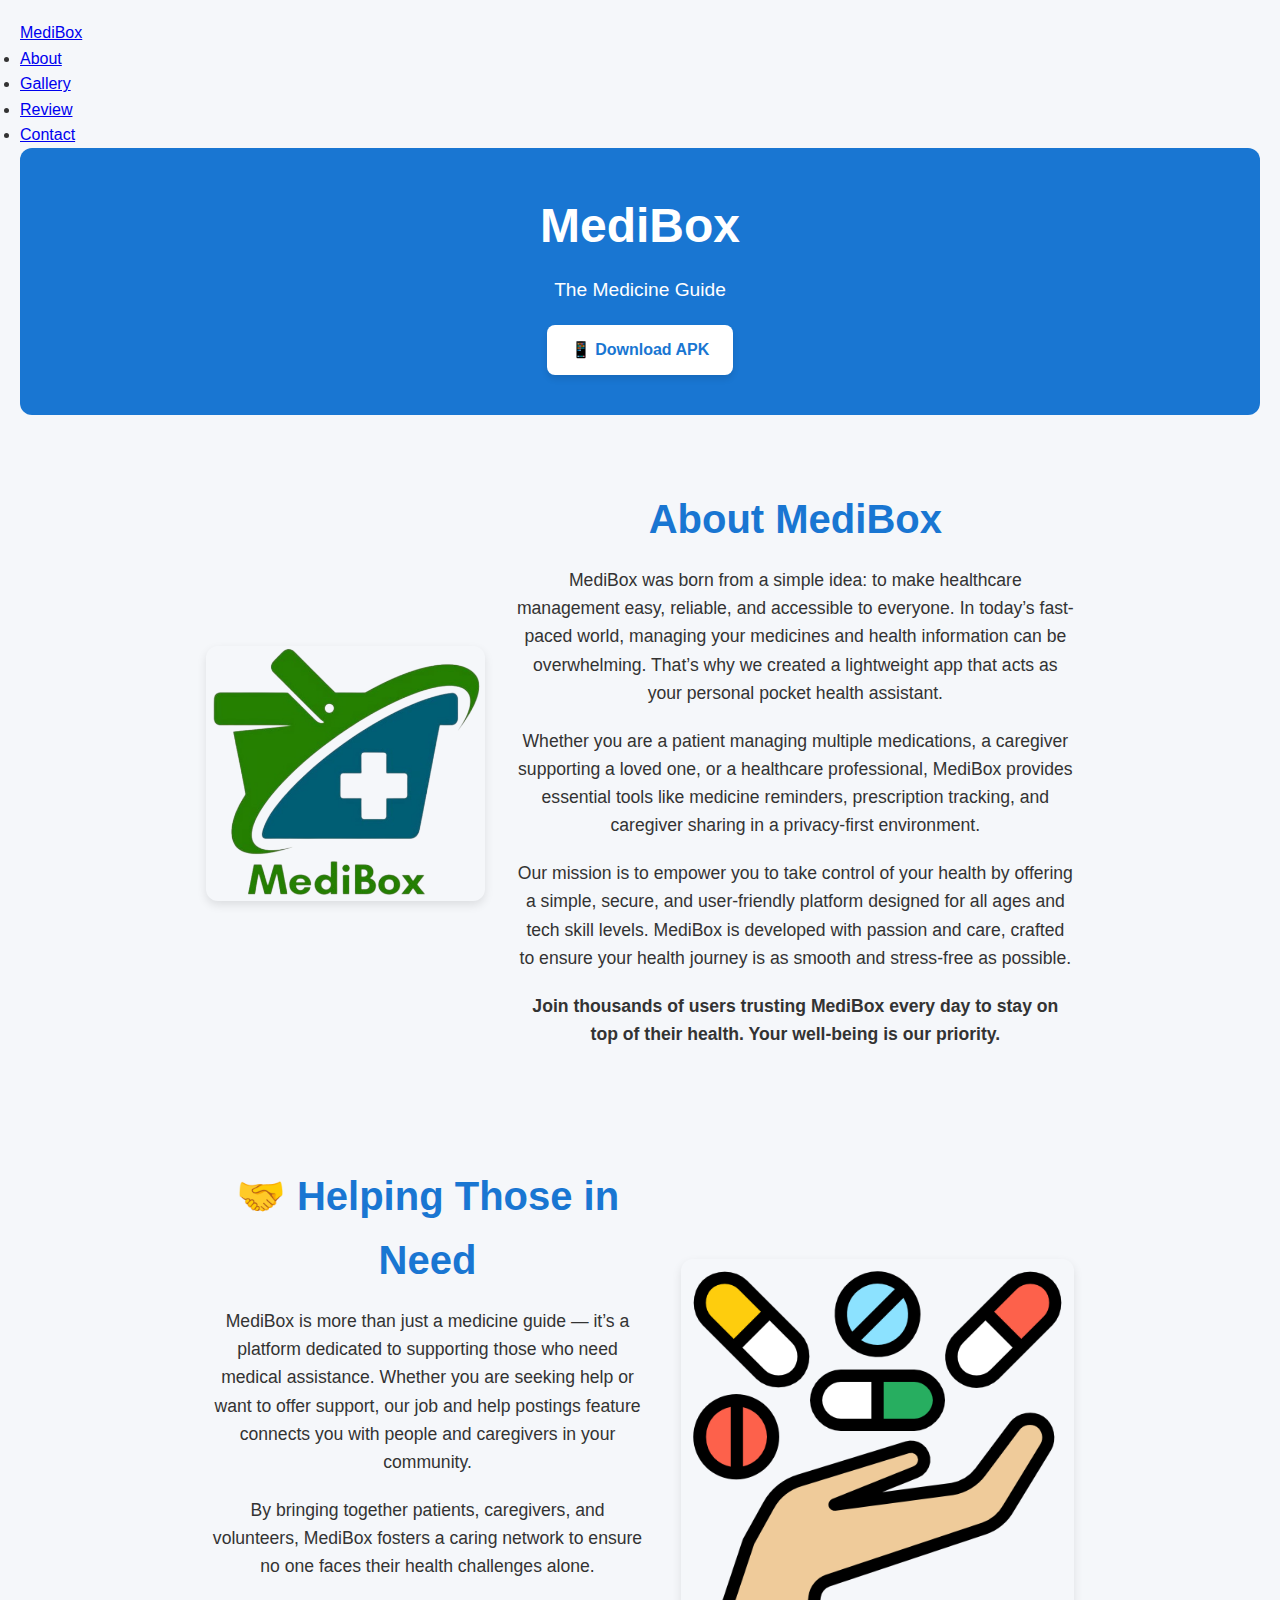
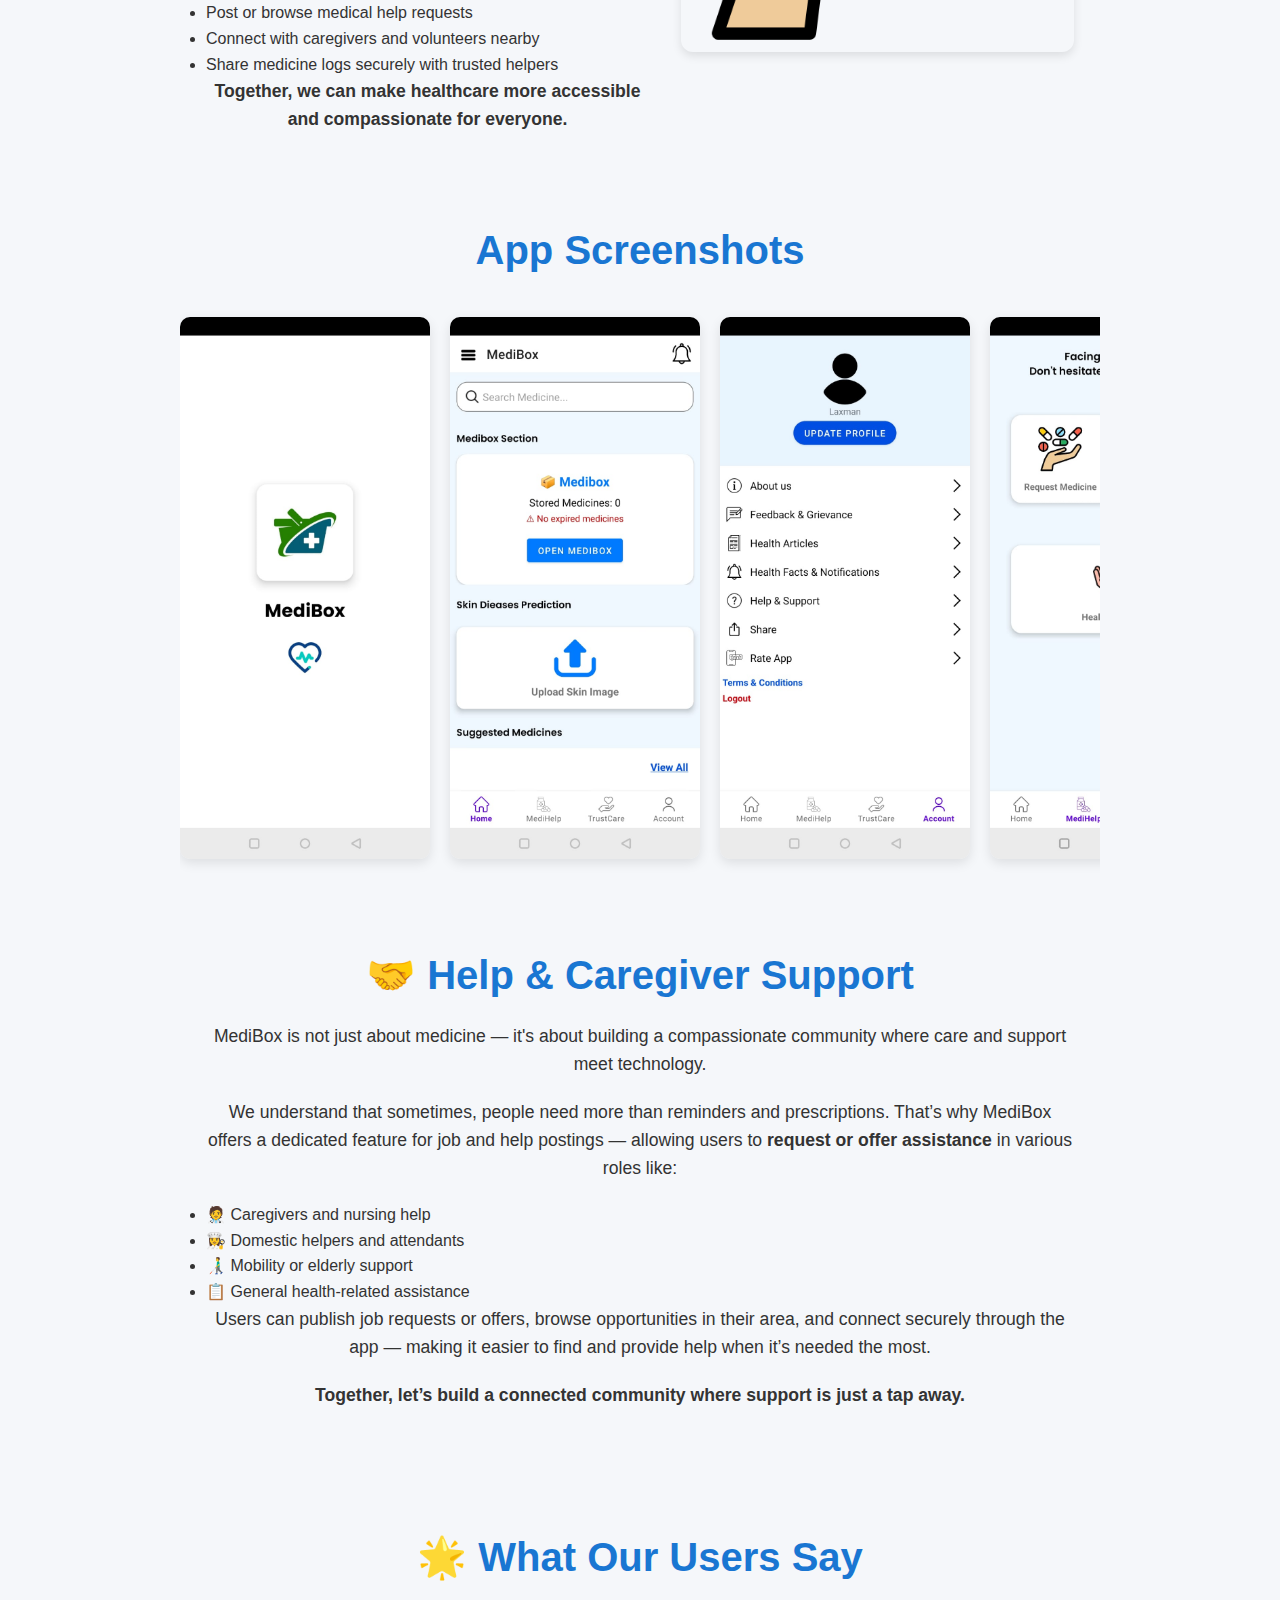
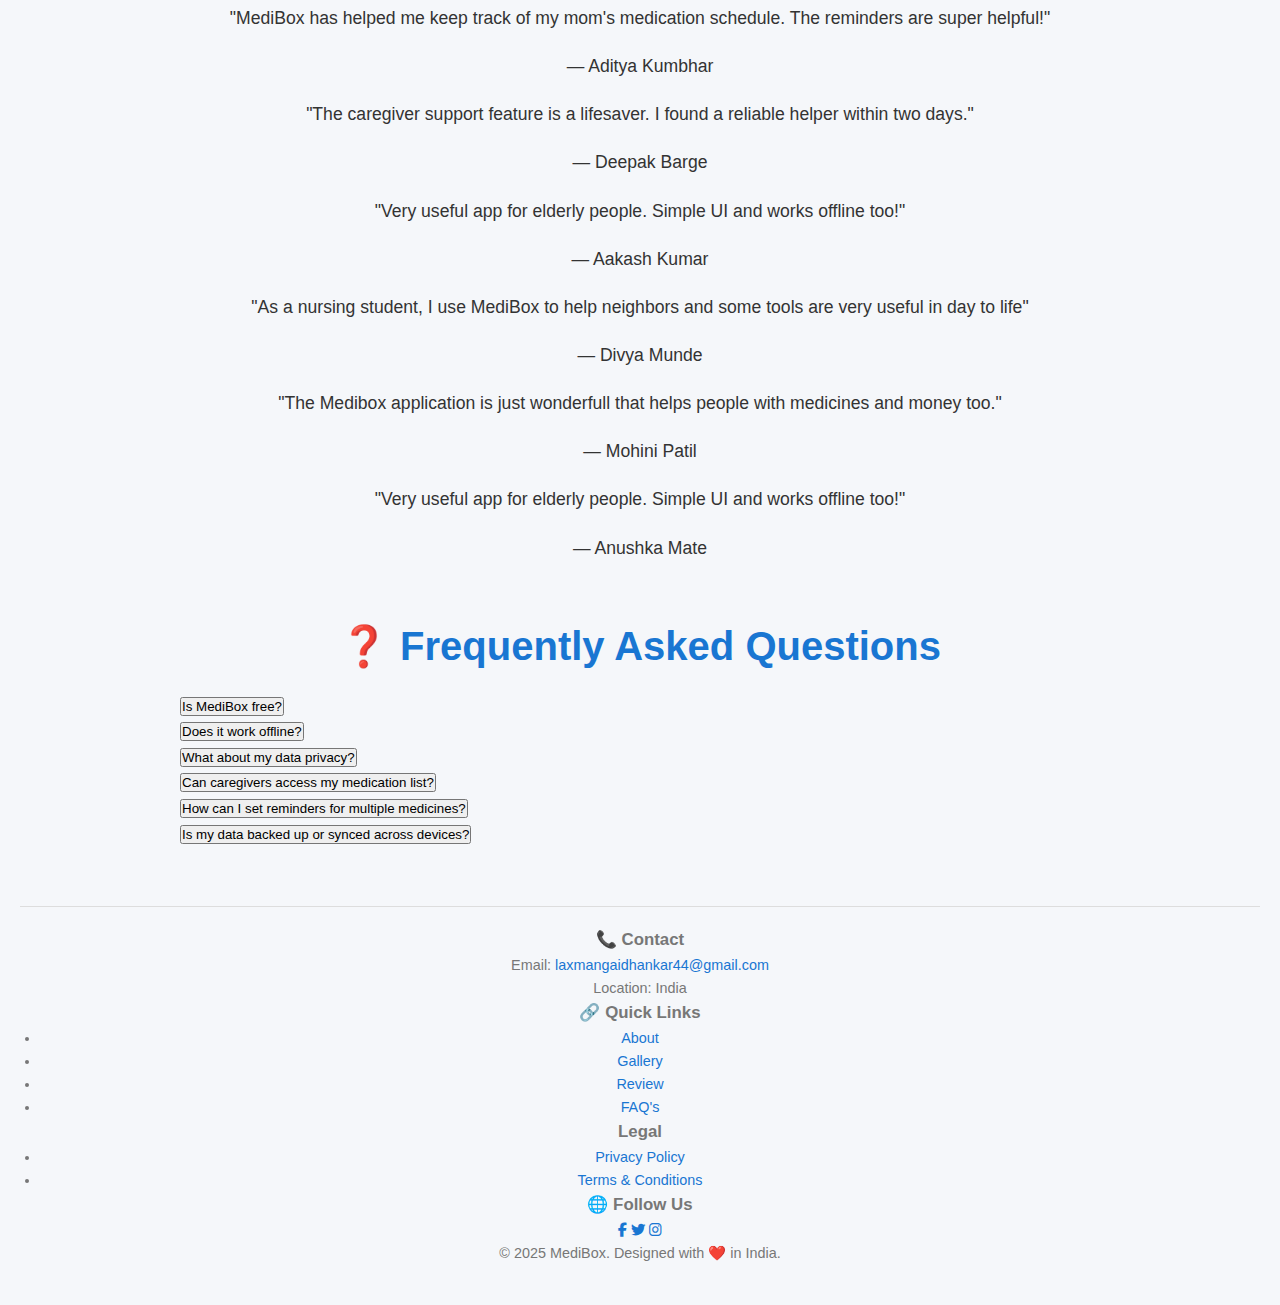
<file: index.html>
<!DOCTYPE html>
<html lang="en">
<head>
  <meta charset="UTF-8" />
  <meta name="viewport" content="width=device-width, initial-scale=1.0" />
  <title>MediBox - The Medicine Guide</title>
  <link rel="canonical" href="https://medibox-app.netlify.app/" />
  <link rel="stylesheet" href="style.css" />
  <link rel="stylesheet" href="https://cdnjs.cloudflare.com/ajax/libs/font-awesome/6.5.0/css/all.min.css">

<script type="text/javascript" src="//www.highperformanceformat.com/9b39e9420e1ee6a1805c2acc53199669/invoke.js"></script>
  <script async src="https://pagead2.googlesyndication.com/pagead/js/adsbygoogle.js?client=ca-pub-1749956579028026" crossorigin="anonymous"></script>
</head>
<body>
<script type="text/javascript">
	atOptions = {
		'key' : '9b39e9420e1ee6a1805c2acc53199669',
		'format' : 'iframe',
		'height' : 60,
		'width' : 468,
		'params' : {}
	};
</script>
  <!-- Navigation -->
  <nav class="navbar">
    <div class="nav-container">
      <a href="#home" class="nav-logo">MediBox</a>
      <ul class="nav-menu">
        <li><a href="#about">About</a></li>
        <li><a href="#gallery">Gallery</a></li>
        <li><a href="#review">Review</a></li>
        <li><a href="#contact">Contact</a></li>
 
      </ul>
    </div>
  </nav>

  <header id="home">
    <h1>MediBox</h1>
    <p>The Medicine Guide</p>
    <a href="https://drive.google.com/file/d/1pLILEIgK7YUVu4fCxvGhVklfcjuQ7Dc8/view?usp=sharing" class="btn" download>📱 Download APK</a>
  </header>

  <!-- Top Ad -->
  <section class="ad-top">
    <ins class="adsbygoogle"
         style="display:block; text-align:center;"
         data-ad-client="ca-pub-1749956579028026"
         data-ad-slot="1676793147"
         data-ad-format="auto"
         data-full-width-responsive="true"></ins>
  </section>

<section class="about" id="about" style="display: flex; align-items: center; gap: 2rem; padding: 2rem 1rem; max-width: 900px; margin: auto;">
  
  <!-- Image container -->
  <div class="about-image" style="flex: 1; min-width: 250px;">
    <img src="assets/logot.png" alt="About MediBox" style="width: 100%; border-radius: 12px; box-shadow: 0 4px 10px rgba(0,0,0,0.1);" />
  </div>
  
  <!-- Text container -->
  <div class="about-text" style="flex: 2;">
    <h2>About MediBox</h2>
    <p>
      MediBox was born from a simple idea: to make healthcare management easy, reliable, and accessible to everyone.
      In today’s fast-paced world, managing your medicines and health information can be overwhelming. That’s why
      we created a lightweight app that acts as your personal pocket health assistant.
    </p>
    <p>
      Whether you are a patient managing multiple medications, a caregiver supporting a loved one, or a healthcare professional,
      MediBox provides essential tools like medicine reminders, prescription tracking, and caregiver sharing in a privacy-first environment.
    </p>
    <p>
      Our mission is to empower you to take control of your health by offering a simple, secure, and user-friendly platform
      designed for all ages and tech skill levels. MediBox is developed with passion and care, crafted to ensure your health journey
      is as smooth and stress-free as possible.
    </p>
    <p style="font-weight: 600; margin-top: 1rem;">
      Join thousands of users trusting MediBox every day to stay on top of their health. Your well-being is our priority.
    </p>
  </div>
</section>
<script type="text/javascript">
	atOptions = {
		'key' : '9b39e9420e1ee6a1805c2acc53199669',
		'format' : 'iframe',
		'height' : 60,
		'width' : 468,
		'params' : {}
	};
</script>
<script type="text/javascript" src="//www.highperformanceformat.com/9b39e9420e1ee6a1805c2acc53199669/invoke.js"></script>

 

<section class="help-support" id="help-support" style="max-width: 900px; margin: 3rem auto; padding: 1rem;">
  <div style="display: flex; flex-wrap: wrap; align-items: center; gap: 2rem;">
    <div style="flex: 1 1 300px;">
      <h2>🤝 Helping Those in Need</h2>
      <p>
        MediBox is more than just a medicine guide — it’s a platform dedicated to supporting those who need medical assistance. 
        Whether you are seeking help or want to offer support, our job and help postings feature connects you with people and caregivers in your community.
      </p>
      <p>
        By bringing together patients, caregivers, and volunteers, MediBox fosters a caring network to ensure no one faces their health challenges alone.
      </p>
      <ul>
        <li>Post or browse medical help requests</li>
        <li>Connect with caregivers and volunteers nearby</li>
        <li>Share medicine logs securely with trusted helpers</li>
      </ul>
      <p style="font-weight: 600;">
        Together, we can make healthcare more accessible and compassionate for everyone.
      </p>
    </div>
    <div style="flex: 1 1 250px;">
      <img src="assets/requestmedicine.png" alt="Helping hands illustration" style="width: 100%; border-radius: 12px; box-shadow: 0 4px 10px rgba(0,0,0,0.1);" />
    </div>
  </div>
</section>



  <!-- Middle Ad -->
  <section class="ad-middle">
    <ins class="adsbygoogle"
         style="display:block; text-align:center;"
         data-ad-client="ca-pub-1749956579028026"
         data-ad-slot="2839871009"
         data-ad-format="auto"
         data-full-width-responsive="true"></ins>
  </section>


  <!-- Gallery -->
  <section class="gallery" id="gallery">
    <h2>App Screenshots</h2>
    <div class="screenshots scroll-container">
      <img src="assets/Screenshot1.jpg" alt="App Screenshot 1">
      <img src="assets/Screenshot2.jpg" alt="App Screenshot 2">
      <img src="assets/Screenshot3.jpg" alt="App Screenshot 3">
      <img src="assets/Screenshot4.jpg" alt="App Screenshot 4">
      <img src="assets/Screenshot5.jpg" alt="App Screenshot 5">
    </div>
  </section>

  <section class="care-support" id="care-support" style="max-width: 900px; margin: 3rem auto; padding: 1rem;">
  <h2>🤝 Help & Caregiver Support</h2>
  <p>
    MediBox is not just about medicine — it's about building a compassionate community where care and support meet technology.
  </p>

  <p>
    We understand that sometimes, people need more than reminders and prescriptions. That’s why MediBox offers a dedicated feature for job and help postings — allowing users to <strong>request or offer assistance</strong> in various roles like:
  </p>

  <ul>
    <li>🧑‍⚕️ Caregivers and nursing help</li>
    <li>👩‍🍳 Domestic helpers and attendants</li>
    <li>👨‍🦯 Mobility or elderly support</li>
    <li>📋 General health-related assistance</li>
  </ul>

  <p>
    Users can publish job requests or offers, browse opportunities in their area, and connect securely through the app — making it easier to find and provide help when it’s needed the most.
  </p>

  <p style="font-weight: 600; margin-top: 1rem;">
    Together, let’s build a connected community where support is just a tap away.
  </p>
</section>
<section class="user-reviews" id="review" style="padding: 2rem 1rem; max-width: 1000px; margin: auto;">
  <h2 style="text-align: center;">🌟 What Our Users Say</h2>
  <div class="review-container">

    <div class="review-card">
      <p class="review-text">"MediBox has helped me keep track of my mom's medication schedule. The reminders are super helpful!"</p>
      <p class="review-user">— Aditya Kumbhar</p>
    </div>

    <div class="review-card">
      <p class="review-text">"The caregiver support feature is a lifesaver. I found a reliable helper within two days."</p>
      <p class="review-user">— Deepak Barge</p>
    </div>

    <div class="review-card">
      <p class="review-text">"Very useful app for elderly people. Simple UI and works offline too!"</p>
      <p class="review-user">— Aakash Kumar</p>
    </div>

    <div class="review-card">
      <p class="review-text">"As a nursing student, I use MediBox to help neighbors and some tools are very useful in day to life"</p>
      <p class="review-user">— Divya Munde</p>
    </div>
 <div class="review-card">
      <p class="review-text">"The Medibox application is just wonderfull that helps people with medicines and money too."</p>
      <p class="review-user">— Mohini Patil</p>
    </div>

    <div class="review-card">
      <p class="review-text">"Very useful app for elderly people. Simple UI and works offline too!"</p>
      <p class="review-user">— Anushka Mate</p>
    </div>
  </div>
</section>

<section class="faq" id="faq">
  <h2>❓ Frequently Asked Questions</h2>

  <div class="faq-item">
    <button class="faq-question" aria-expanded="false" aria-controls="faq1" id="faq1-btn">
      Is MediBox free?
    </button>
    <div id="faq1" class="faq-answer" role="region" aria-labelledby="faq1-btn" hidden>
      Yes! MediBox is completely free to use without any hidden fees or in-app purchases. Our goal is to provide accessible healthcare support to everyone.
    </div>
  </div>

  <div class="faq-item">
    <button class="faq-question" aria-expanded="false" aria-controls="faq2" id="faq2-btn">
      Does it work offline?
    </button>
    <div id="faq2" class="faq-answer" role="region" aria-labelledby="faq2-btn" hidden>
      Most of the core features, like medicine reminders and your saved prescriptions, work offline. However, some features such as job postings and community updates require an internet connection.
    </div>
  </div>

  <div class="faq-item">
    <button class="faq-question" aria-expanded="false" aria-controls="faq3" id="faq3-btn">
      What about my data privacy?
    </button>
    <div id="faq3" class="faq-answer" role="region" aria-labelledby="faq3-btn" hidden>
      We respect your privacy deeply. MediBox does not collect, share, or sell any personal user data. Your information is stored securely on your device unless you choose to share it with caregivers.
    </div>
  </div>

  <div class="faq-item">
    <button class="faq-question" aria-expanded="false" aria-controls="faq4" id="faq4-btn">
      Can caregivers access my medication list?
    </button>
    <div id="faq4" class="faq-answer" role="region" aria-labelledby="faq4-btn" hidden>
      Yes. You can securely share your medication log with trusted caregivers or family members. This feature helps them support you better by staying informed about your medication schedule.
    </div>
  </div>

  <div class="faq-item">
    <button class="faq-question" aria-expanded="false" aria-controls="faq5" id="faq5-btn">
      How can I set reminders for multiple medicines?
    </button>
    <div id="faq5" class="faq-answer" role="region" aria-labelledby="faq5-btn" hidden>
      MediBox allows you to add multiple medications with flexible schedules. You can set recurring reminders at specific times of the day to ensure you never miss a dose.
    </div>
  </div>

  <div class="faq-item">
    <button class="faq-question" aria-expanded="false" aria-controls="faq6" id="faq6-btn">
      Is my data backed up or synced across devices?
    </button>
    <div id="faq6" class="faq-answer" role="region" aria-labelledby="faq6-btn" hidden>
      Currently, MediBox stores your data locally on your device to prioritize privacy and offline use. We are exploring secure cloud sync options for future updates.
    </div>
  </div>
</section>

<script>
  const faqButtons = document.querySelectorAll('.faq-question');

  faqButtons.forEach(button => {
    button.addEventListener('click', () => {
      const expanded = button.getAttribute('aria-expanded') === 'true';
      
      // Close all answers
      faqButtons.forEach(btn => {
        btn.setAttribute('aria-expanded', 'false');
        const answer = document.getElementById(btn.getAttribute('aria-controls'));
        answer.hidden = true;
      });

      // If previously closed, open this one
      if (!expanded) {
        button.setAttribute('aria-expanded', 'true');
        const answer = document.getElementById(button.getAttribute('aria-controls'));
        answer.hidden = false;
      }
    });
  });
</script>



  <!-- Bottom Ad -->
  <section class="ad-bottom">
    <ins class="adsbygoogle"
         style="display:block; text-align:center;"
         data-ad-client="ca-pub-1749956579028026"
         data-ad-slot="4938570676"
         data-ad-format="auto"
         data-full-width-responsive="true"></ins>
  </section>

<footer class="main-footer">
  <div class="footer-container">
    <!-- Contact Info -->
    <div class="footer-section" id="contact">
      <h3>📞 Contact</h3>
      <p>Email: <a href="mailto:laxmangaidhankar44@gmail.com">laxmangaidhankar44@gmail.com</a></p>
      <p>Location: India</p>
    </div>

    <!-- Quick Links -->
    <div class="footer-section">
      <h3>🔗 Quick Links</h3>
      <ul>
        <li><a href="#about">About</a></li>
        <li><a href="#gallery">Gallery</a></li>
        <li><a href="#review">Review</a></li>
        <li><a href="#faq">FAQ's</a></li>
      </ul>
    </div>

<div class="footer-section">
  <h3>Legal</h3>
  <ul>
    <li><a href="privacy-policy.html" target="_blank" rel="noopener">Privacy Policy</a></li>
    <li><a href="terms-conditions.html" target="_blank" rel="noopener">Terms & Conditions</a></li>
  </ul>
</div>
<script type="text/javascript">
	atOptions = {
		'key' : '9b39e9420e1ee6a1805c2acc53199669',
		'format' : 'iframe',
		'height' : 60,
		'width' : 468,
		'params' : {}
	};
</script>
 

<!-- Social Media -->
<div class="footer-section">
  <h3>🌐 Follow Us</h3>
  <div class="social-icons">
    <a href="https://facebook.com/share/1AWa3qbNN/" target="_blank" aria-label="Facebook">
      <i class="fab fa-facebook-f"></i>
    </a>
    <a href="https://x.com/Medibox453115?t=nJa2ybSOv4A_kdAnmCSoMQ&s=08" target="_blank" aria-label="Twitter">
      <i class="fab fa-twitter"></i>
    </a>
    <a href="https://instagram.com/medibox_08?igsh=eTQ2YW9zbHk3ZmVm" target="_blank" aria-label="Instagram">
      <i class="fab fa-instagram"></i>
    </a>
  
  </div>
</div>


  <div class="footer-bottom">
    <p>© 2025 MediBox. Designed with ❤️ in India.</p>
  </div>
  </div>
</footer>



</body>
</html>
</file>
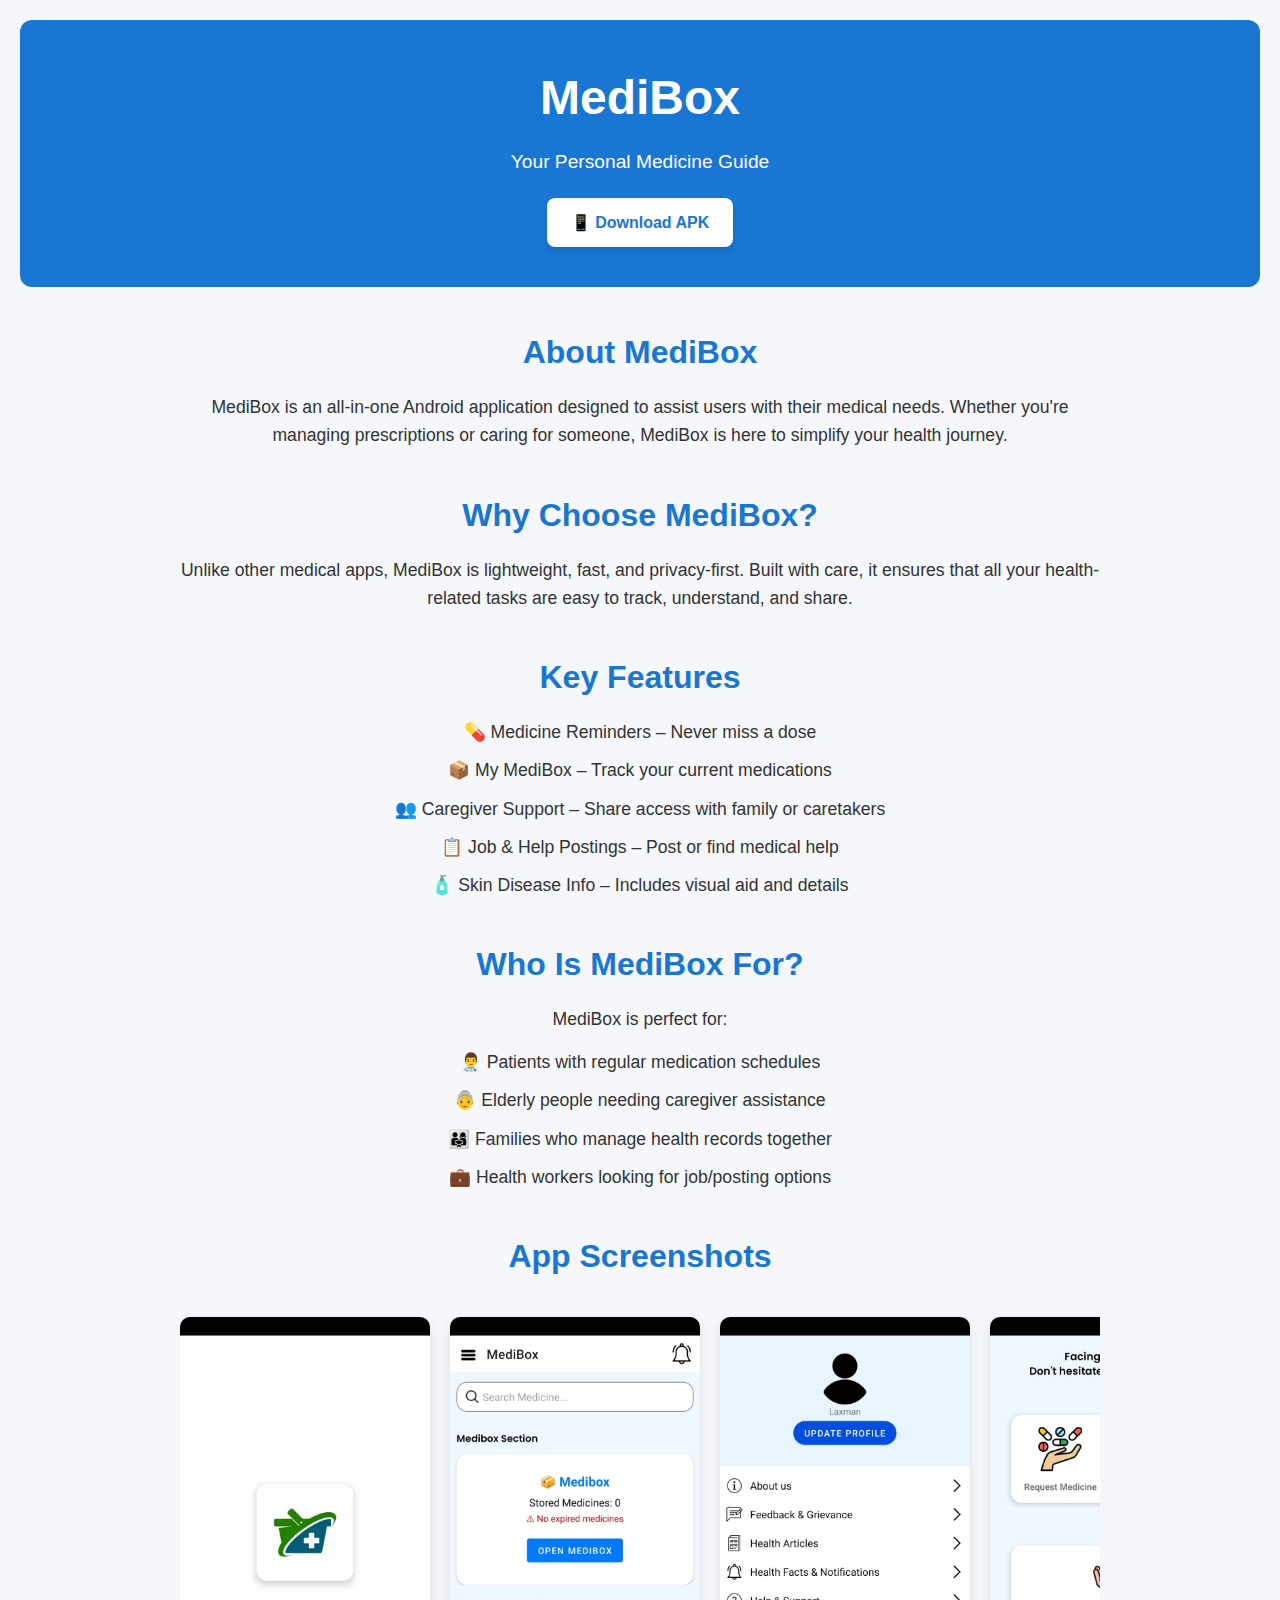
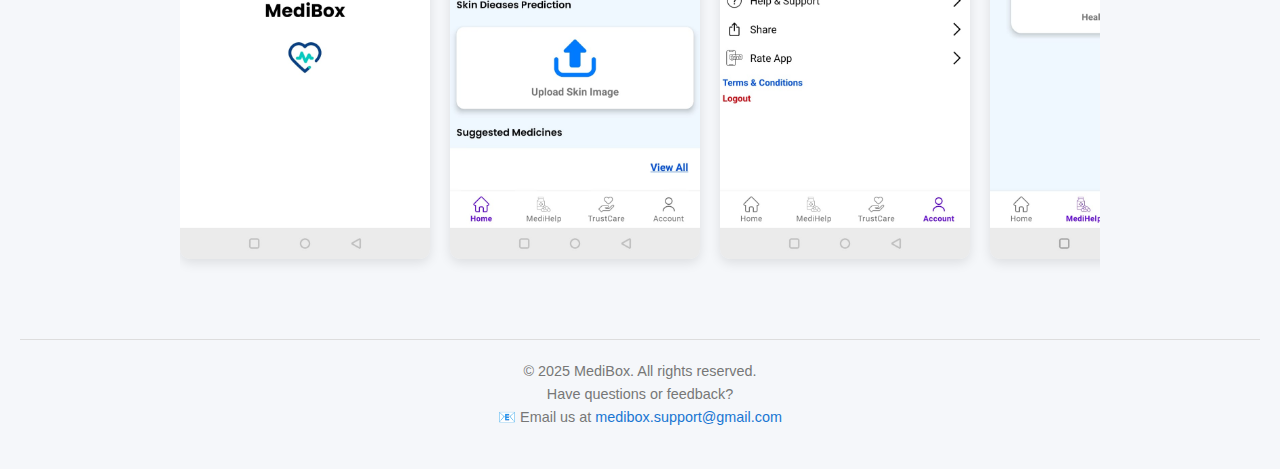
<file: MediBox Website/index.html>
<!DOCTYPE html>
<html lang="en">
<head>
  <meta charset="UTF-8" />
  <meta name="viewport" content="width=device-width, initial-scale=1.0" />
  <title>MediBox - Your Personal Medicine Guide</title>
  <link rel="stylesheet" href="style.css" />
</head>
<body>
  <header>
    <h1>MediBox</h1>
    <p>Your Personal Medicine Guide</p>
    <a href="https://drive.google.com/uc?export=download&id=1QCnVouXdCJxuZ2a5wCuq4NJf0aRBtXbl" class="btn" download>
      📱 Download APK
    </a>
  </header>

  <section class="about">
    <h2>About MediBox</h2>
    <p>
      MediBox is an all-in-one Android application designed to assist users with their medical needs. Whether you're managing prescriptions or caring for someone, MediBox is here to simplify your health journey.
    </p>
  </section>

  <section class="why">
    <h2>Why Choose MediBox?</h2>
    <p>
      Unlike other medical apps, MediBox is lightweight, fast, and privacy-first. Built with care, it ensures that all your health-related tasks are easy to track, understand, and share.
    </p>
  </section>

  <section class="features">
    <h2>Key Features</h2>
    <ul>
      <li>💊 Medicine Reminders – Never miss a dose</li>
      <li>📦 My MediBox – Track your current medications</li>
      <li>👥 Caregiver Support – Share access with family or caretakers</li>
      <li>📋 Job & Help Postings – Post or find medical help</li>
      <li>🧴 Skin Disease Info – Includes visual aid and details</li>
    </ul>
  </section>

  <section class="audience">
    <h2>Who Is MediBox For?</h2>
    <p>
      MediBox is perfect for:
    </p>
    <ul>
      <li>👨‍⚕️ Patients with regular medication schedules</li>
      <li>👵 Elderly people needing caregiver assistance</li>
      <li>👨‍👩‍👧 Families who manage health records together</li>
      <li>💼 Health workers looking for job/posting options</li>
    </ul>
  </section>

  <section class="gallery">
    <h2>App Screenshots</h2>
    <div class="screenshots scroll-container">
      <img src="assets/Screenshot1.jpg" alt="App Screenshot 1">
      <img src="assets/Screenshot2.jpg" alt="App Screenshot 2">
      <img src="assets/Screenshot3.jpg" alt="App Screenshot 3">
      <img src="assets/Screenshot4.jpg" alt="App Screenshot 4">
      <img src="assets/Screenshot5.jpg" alt="App Screenshot 5">
    </div>
  </section>

  <footer>
    <p>© 2025 MediBox. All rights reserved.</p>
    <p>Have questions or feedback? <br>
      📧 Email us at <a href="mailto:medibox.support@gmail.com">medibox.support@gmail.com</a>
    </p>
  </footer>
</body>
</html>
</file>
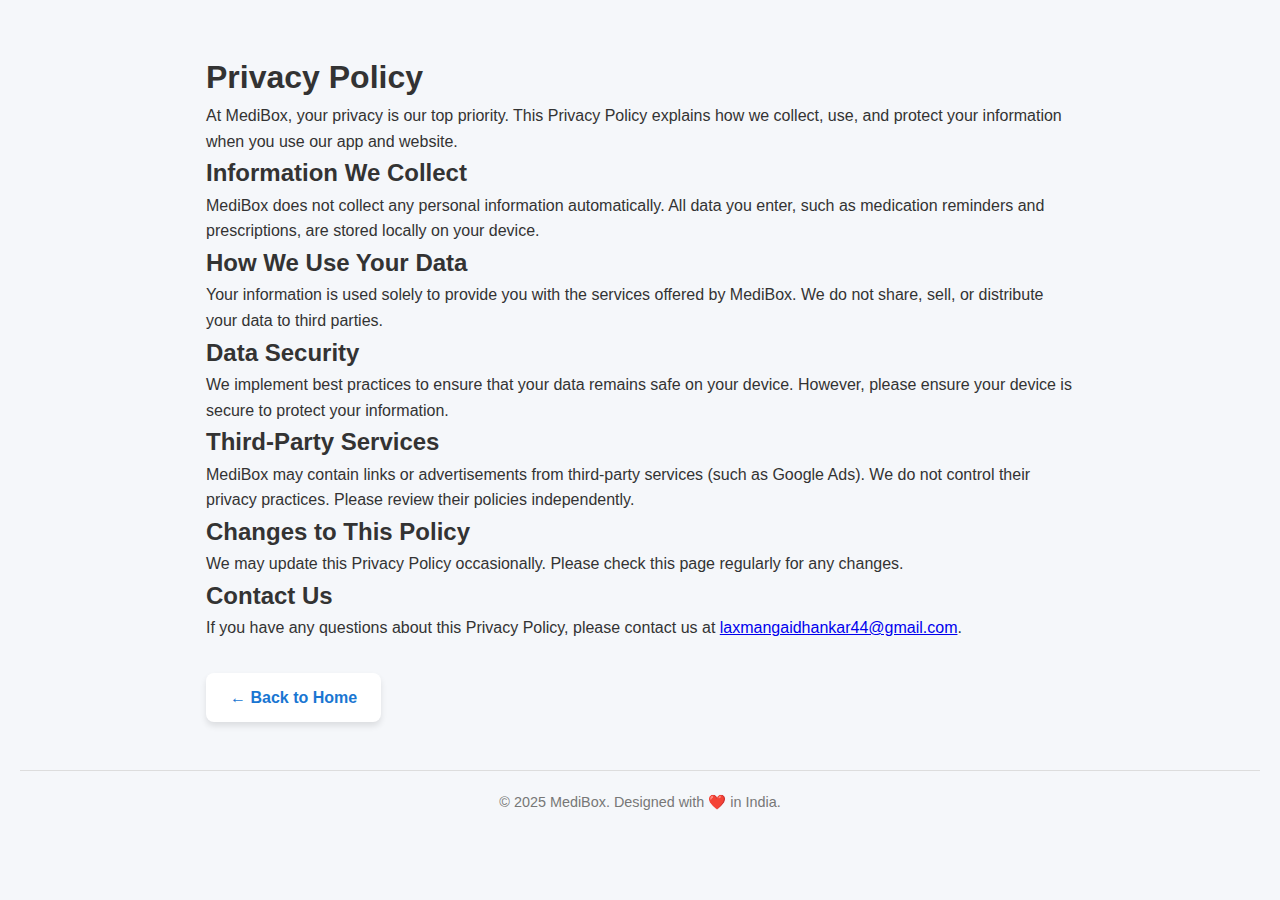
<file: privacy-policy.html>
<!DOCTYPE html>
<html lang="en">
<head>
  <meta charset="UTF-8" />
  <meta name="viewport" content="width=device-width, initial-scale=1" />
  <title>Privacy Policy - MediBox</title>
  <link rel="stylesheet" href="style.css" />
</head>
<body>



  <main style="max-width: 900px; margin: 2rem auto; padding: 0 1rem;">
    <h1>Privacy Policy</h1>
    <p>
      At MediBox, your privacy is our top priority. This Privacy Policy explains how we collect, use, and protect your information when you use our app and website.
    </p>

    <h2>Information We Collect</h2>
    <p>
      MediBox does not collect any personal information automatically. All data you enter, such as medication reminders and prescriptions, are stored locally on your device.
    </p>

    <h2>How We Use Your Data</h2>
    <p>
      Your information is used solely to provide you with the services offered by MediBox. We do not share, sell, or distribute your data to third parties.
    </p>

    <h2>Data Security</h2>
    <p>
      We implement best practices to ensure that your data remains safe on your device. However, please ensure your device is secure to protect your information.
    </p>

    <h2>Third-Party Services</h2>
    <p>
      MediBox may contain links or advertisements from third-party services (such as Google Ads). We do not control their privacy practices. Please review their policies independently.
    </p>

    <h2>Changes to This Policy</h2>
    <p>
      We may update this Privacy Policy occasionally. Please check this page regularly for any changes.
    </p>

    <h2>Contact Us</h2>
    <p>
      If you have any questions about this Privacy Policy, please contact us at
      <a href="mailto:laxmangaidhankar44@gmail.com">laxmangaidhankar44@gmail.com</a>.
    </p>

    <p><a href="index.html" class="btn" style="margin-top: 2rem; display: inline-block;">← Back to Home</a></p>
  </main>

  <footer class="main-footer" style="margin-top: 3rem;">
    <div class="footer-container">
      <p>© 2025 MediBox. Designed with ❤️ in India.</p>
    </div>
  </footer>

</body>
</html>
</file>
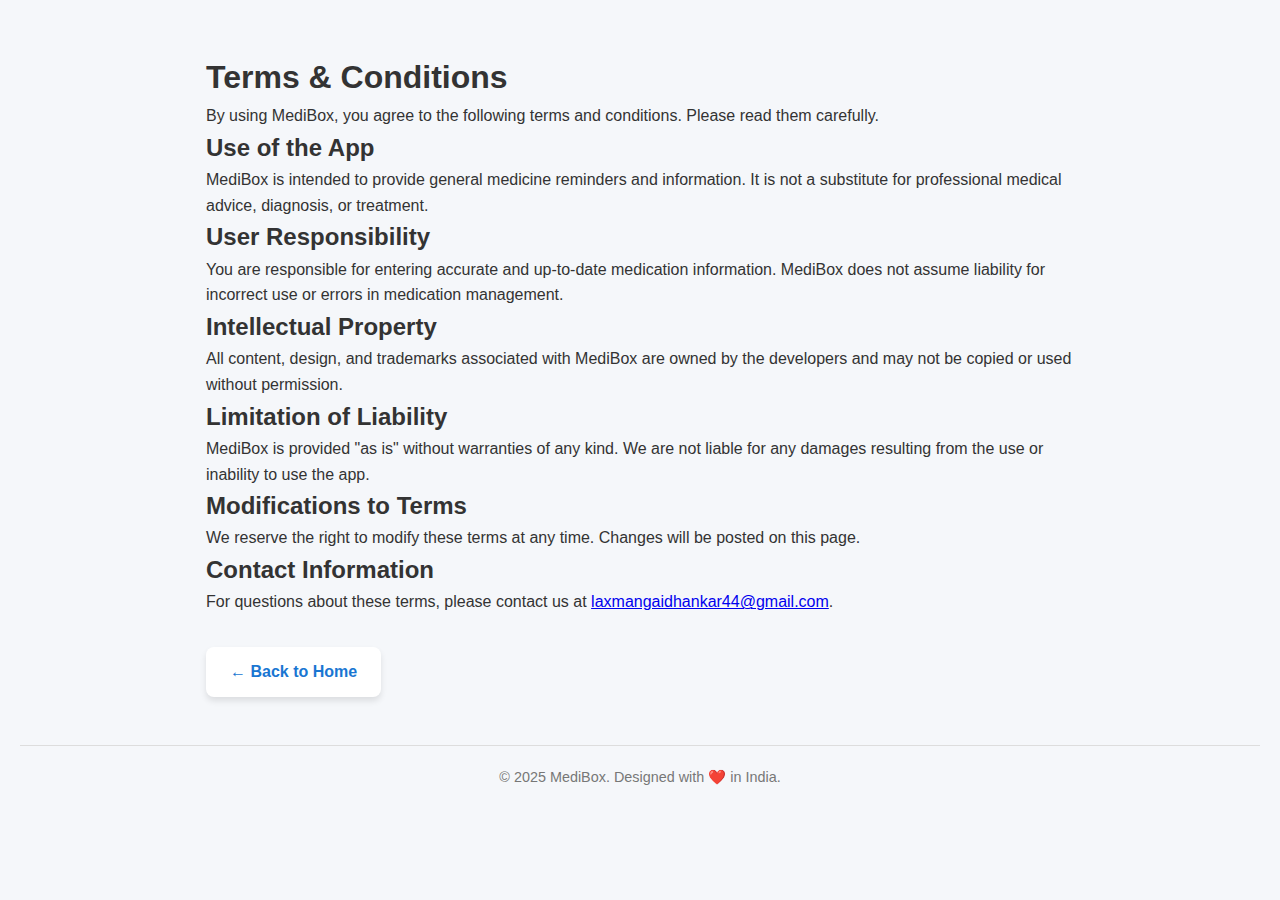
<file: terms-conditions.html>
<!DOCTYPE html>
<html lang="en">
<head>
  <meta charset="UTF-8" />
  <meta name="viewport" content="width=device-width, initial-scale=1" />
  <title>Terms & Conditions - MediBox</title>
  <link rel="stylesheet" href="style.css" />
</head>
<body>



  <main style="max-width: 900px; margin: 2rem auto; padding: 0 1rem;">
    <h1>Terms & Conditions</h1>
    <p>
      By using MediBox, you agree to the following terms and conditions. Please read them carefully.
    </p>

    <h2>Use of the App</h2>
    <p>
      MediBox is intended to provide general medicine reminders and information. It is not a substitute for professional medical advice, diagnosis, or treatment.
    </p>

    <h2>User Responsibility</h2>
    <p>
      You are responsible for entering accurate and up-to-date medication information. MediBox does not assume liability for incorrect use or errors in medication management.
    </p>

    <h2>Intellectual Property</h2>
    <p>
      All content, design, and trademarks associated with MediBox are owned by the developers and may not be copied or used without permission.
    </p>

    <h2>Limitation of Liability</h2>
    <p>
      MediBox is provided "as is" without warranties of any kind. We are not liable for any damages resulting from the use or inability to use the app.
    </p>

    <h2>Modifications to Terms</h2>
    <p>
      We reserve the right to modify these terms at any time. Changes will be posted on this page.
    </p>

    <h2>Contact Information</h2>
    <p>
      For questions about these terms, please contact us at
      <a href="mailto:laxmangaidhankar44@gmail.com">laxmangaidhankar44@gmail.com</a>.
    </p>

    <p><a href="index.html" class="btn" style="margin-top: 2rem; display: inline-block;">← Back to Home</a></p>
  </main>

  <footer class="main-footer" style="margin-top: 3rem;">
    <div class="footer-container">
      <p>© 2025 MediBox. Designed with ❤️ in India.</p>
    </div>
  </footer>

</body>
</html>
</file>
<file: style.css>
/* Reset */
* {
    margin: 0;
    padding: 0;
    box-sizing: border-box;
}

/* Body */
body {
    font-family: 'Segoe UI', sans-serif;
    background: #f5f7fa;
    color: #333;
    padding: 20px;
    line-height: 1.6;
}

/* Header */
header {
    text-align: center;
    padding: 40px 20px;
    background: #1976d2;
    color: #fff;
    border-radius: 12px;
    margin-bottom: 40px;
}

header h1 {
    font-size: 3em;
    margin-bottom: 10px;
}

header p {
    font-size: 1.2em;
    margin-bottom: 20px;
}

/* Button */
.btn {
    display: inline-block;
    padding: 12px 24px;
    background: #fff;
    color: #1976d2;
    border-radius: 8px;
    text-decoration: none;
    font-weight: bold;
    box-shadow: 0 4px 6px rgba(0, 0, 0, 0.1);
    transition: background 0.3s;
}

.btn:hover {
    background: #e3f2fd;
}

/* Sections */
section {
    max-width: 960px;
    margin: 0 auto 40px auto;
    padding: 0 20px;
}

/* Section Titles */
section h2 {
    font-size: 2.5em;
    margin-bottom: 15px;
    text-align: center;
    color: #1976d2;
}

section p {
    font-size: 1.1em;
    text-align: center;
    margin-bottom: 20px;
}

/* Features & Audience */
.features ul,
.audience ul,
.health-blog ul,
.related-tools ul {
    list-style: none;
    padding: 0;
    margin-top: 15px;
    text-align: center;
}

.features li,
.audience li,
.health-blog li,
.related-tools li {
    margin: 10px 0;
    font-size: 1.1em;
}

/* Gallery */
.gallery .screenshots {
    display: flex;
    overflow-x: auto;
    gap: 20px;
    padding: 20px 0;
    scroll-snap-type: x mandatory;
    -webkit-overflow-scrolling: touch;
}

.gallery .screenshots img {
    flex: 0 0 auto;
    width: 250px;
    height: auto;
    border-radius: 10px;
    box-shadow: 0 4px 12px rgba(0, 0, 0, 0.1);
    scroll-snap-align: start;
    transition: transform 0.3s ease;
}

.gallery .screenshots img:hover {
    transform: scale(1.05);
}

/* Scrollbar Styling */
.gallery .screenshots::-webkit-scrollbar {
    height: 8px;
}

.gallery .screenshots::-webkit-scrollbar-thumb {
    background-color: #ccc;
    border-radius: 10px;
}

/* Health Blog & Related Tools */
.health-blog ul,
.related-tools ul {
    list-style: none;
    padding: 0;
    margin-top: 15px;
}

.health-blog li,
.related-tools li {
    margin: 10px 0;
    font-size: 1.1em;
}

.health-blog a,
.related-tools a {
    text-decoration: none;
    color: #1976d2;
}

.health-blog a:hover,
.related-tools a:hover {
    text-decoration: underline;
}

/* Ad Placements */
.ad-top,
.ad-middle,
.ad-bottom,
.ad-blog,
.ad-tools {
    margin: 20px 0;
}

/* FAQ Section */
.faq ul {
    list-style: none;
    padding: 0;
    margin-top: 15px;
}

.faq li {
    margin: 10px 0;
    font-size: 1.1em;
}

.faq strong {
    color: #1976d2;
}

/* Footer */
footer {
    text-align: center;
    font-size: 0.9em;
    color: #777;
    margin-top: 60px;
    padding: 20px;
    border-top: 1px solid #ddd;
}

footer a {
    color: #1976d2;
    text-decoration: none;
}

footer a:hover {
    text-decoration: underline;
}

/* Responsive Design */
@media (max-width: 768px) {
    header h1 {
        font-size: 2.2em;
    }

    .btn {
        font-size: 1em;
        padding: 10px 20px;
    }

    .features li,
    .audience li,
    .health-blog li,
    .related-tools li {
        font-size: 1em;
    }

    .gallery .screenshots {
        padding: 10px 0;
    }

    .gallery .screenshots img {
        width: 200px;
    }

    section h2 {
        font-size: 2em;
    }

    footer {
        font-size: 0.8em;
    }
}
</file>
<file: MediBox Website/style.css>
/* Reset */
* {
    margin: 0;
    padding: 0;
    box-sizing: border-box;
  }
  
  body {
    font-family: 'Segoe UI', sans-serif;
    background: #f5f7fa;
    color: #333;
    padding: 20px;
    line-height: 1.6;
  }
  
  /* Header */
  header {
    text-align: center;
    padding: 40px 20px;
    background: #1976d2;
    color: #fff;
    border-radius: 12px;
    margin-bottom: 40px;
  }
  
  header h1 {
    font-size: 3em;
    margin-bottom: 10px;
  }
  
  header p {
    font-size: 1.2em;
    margin-bottom: 20px;
  }
  
  .btn {
    display: inline-block;
    padding: 12px 24px;
    background: #fff;
    color: #1976d2;
    border-radius: 8px;
    text-decoration: none;
    font-weight: bold;
    box-shadow: 0 4px 6px rgba(0,0,0,0.1);
    transition: background 0.3s;
  }
  
  .btn:hover {
    background: #e3f2fd;
  }
  
  /* Sections */
  section {
    max-width: 960px;
    margin: 0 auto 40px auto;
    padding: 0 20px;
  }
  
  section h2 {
    font-size: 2em;
    margin-bottom: 15px;
    text-align: center;
    color: #1976d2;
  }
  
  section p {
    font-size: 1.1em;
    text-align: center;
  }
  
  /* Features & Audience */
  .features ul,
  .audience ul {
    list-style: none;
    padding: 0;
    margin-top: 15px;
    text-align: center;
  }
  
  .features li,
  .audience li {
    margin: 10px 0;
    font-size: 1.1em;
  }
  
  /* Gallery */
  .gallery .screenshots {
    display: flex;
    overflow-x: auto;
    gap: 20px;
    padding: 20px 0;
    scroll-snap-type: x mandatory;
    -webkit-overflow-scrolling: touch;
  }
  
  .gallery .screenshots img {
    flex: 0 0 auto;
    width: 250px;
    height: auto;
    border-radius: 10px;
    box-shadow: 0 4px 12px rgba(0,0,0,0.1);
    scroll-snap-align: start;
    transition: transform 0.3s ease;
  }
  
  .gallery .screenshots img:hover {
    transform: scale(1.05);
  }
  
  /* Scrollbar Styling */
  .gallery .screenshots::-webkit-scrollbar {
    height: 8px;
  }
  .gallery .screenshots::-webkit-scrollbar-thumb {
    background-color: #ccc;
    border-radius: 10px;
  }
  
  /* Footer */
  footer {
    text-align: center;
    font-size: 0.9em;
    color: #777;
    margin-top: 60px;
    padding: 20px;
    border-top: 1px solid #ddd;
  }
  
  footer a {
    color: #1976d2;
    text-decoration: none;
  }
  
  footer a:hover {
    text-decoration: underline;
  }
  
  /* Responsive Design */
  @media (max-width: 768px) {
    header h1 {
      font-size: 2.2em;
    }
  
    .btn {
      font-size: 1em;
      padding: 10px 20px;
    }
  
    .features li,
    .audience li {
      font-size: 1em;
    }
  
    .gallery .screenshots {
      padding: 10px 0;
    }
  
    .gallery .screenshots img {
      width: 200px;
    }
  }
</file>
